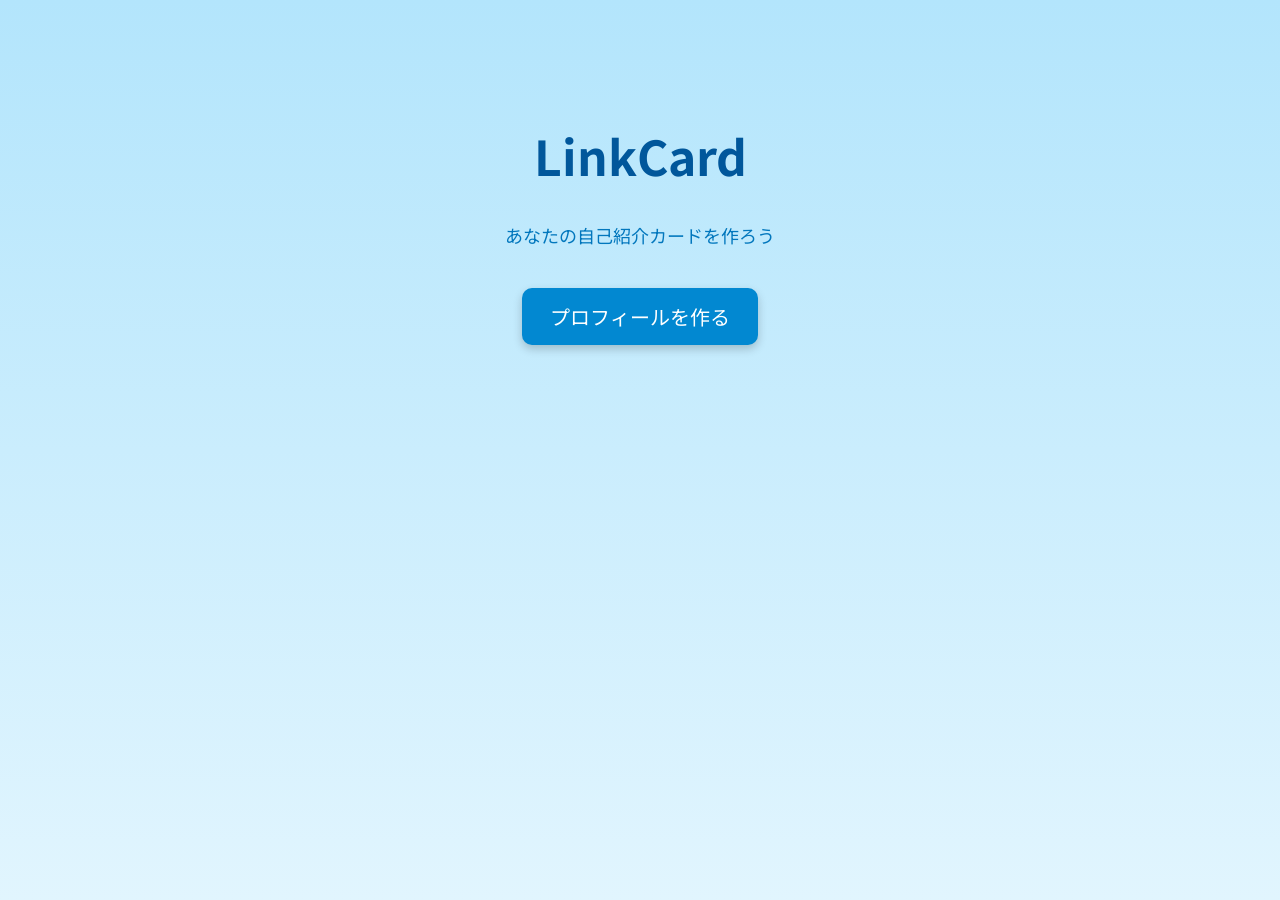
<file: index.html>
<!DOCTYPE html>
<html lang="ja">
<head>
  <meta charset="UTF-8">
  <meta name="viewport" content="width=device-width, initial-scale=1.0">
  <title>LinkCard - 自己紹介カード作成</title>
  <link rel="stylesheet" href="style.css">

  <!-- OGP -->
  <meta property="og:title" content="LinkCard - 自己紹介カード作成">
  <meta property="og:description" content="誰でも簡単に自己紹介カードを作れるサービス">
  <meta property="og:image" content="ogp.png">
  <meta property="og:type" content="website">
</head>
<body class="bg-cloud">

  <div class="center">
    <h1 class="title">LinkCard</h1>
    <p class="subtitle">あなたの自己紹介カードを作ろう</p>

    <a href="create.html" class="btn-main">プロフィールを作る</a>
  </div>

</body>
</html>
</file>
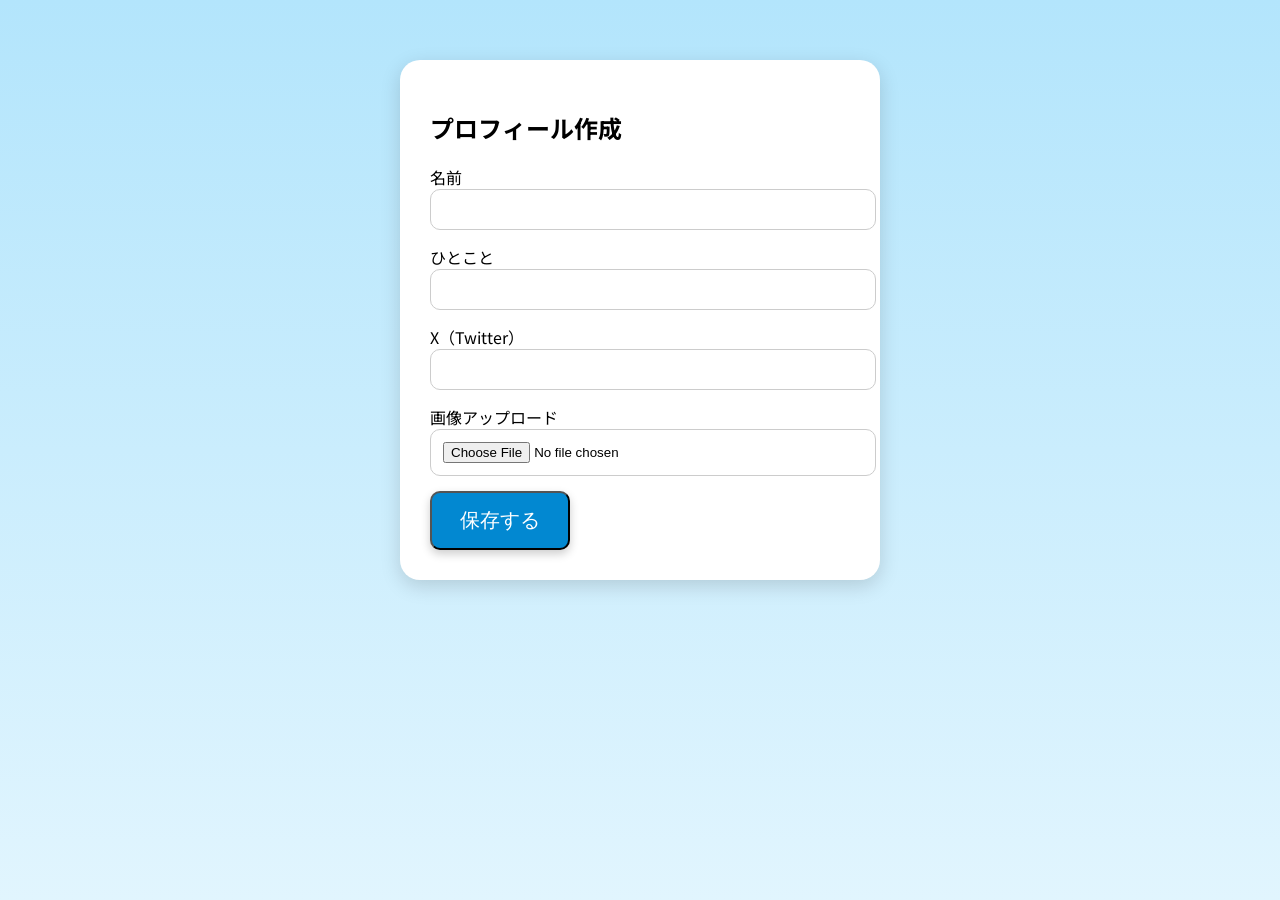
<file: create.html>
<!DOCTYPE html>
<html lang="ja">
<head>
  <meta charset="UTF-8">
  <meta name="viewport" content="width=device-width, initial-scale=1.0">
  <title>プロフィール作成</title>
  <link rel="stylesheet" href="style.css">
</head>
<body class="bg-cloud">

  <div class="card">
    <h2>プロフィール作成</h2>

    <label>名前</label>
    <input id="name" type="text" class="input">

    <label>ひとこと</label>
    <input id="bio" type="text" class="input">

    <label>X（Twitter）</label>
    <input id="twitter" type="text" class="input">

    <label>画像アップロード</label>
    <input id="imageInput" type="file" accept="image/*" class="input">

    <button id="saveBtn" class="btn-main">保存する</button>
  </div>

  <script type="module" src="script.js"></script>
</body>
</html>
</file>
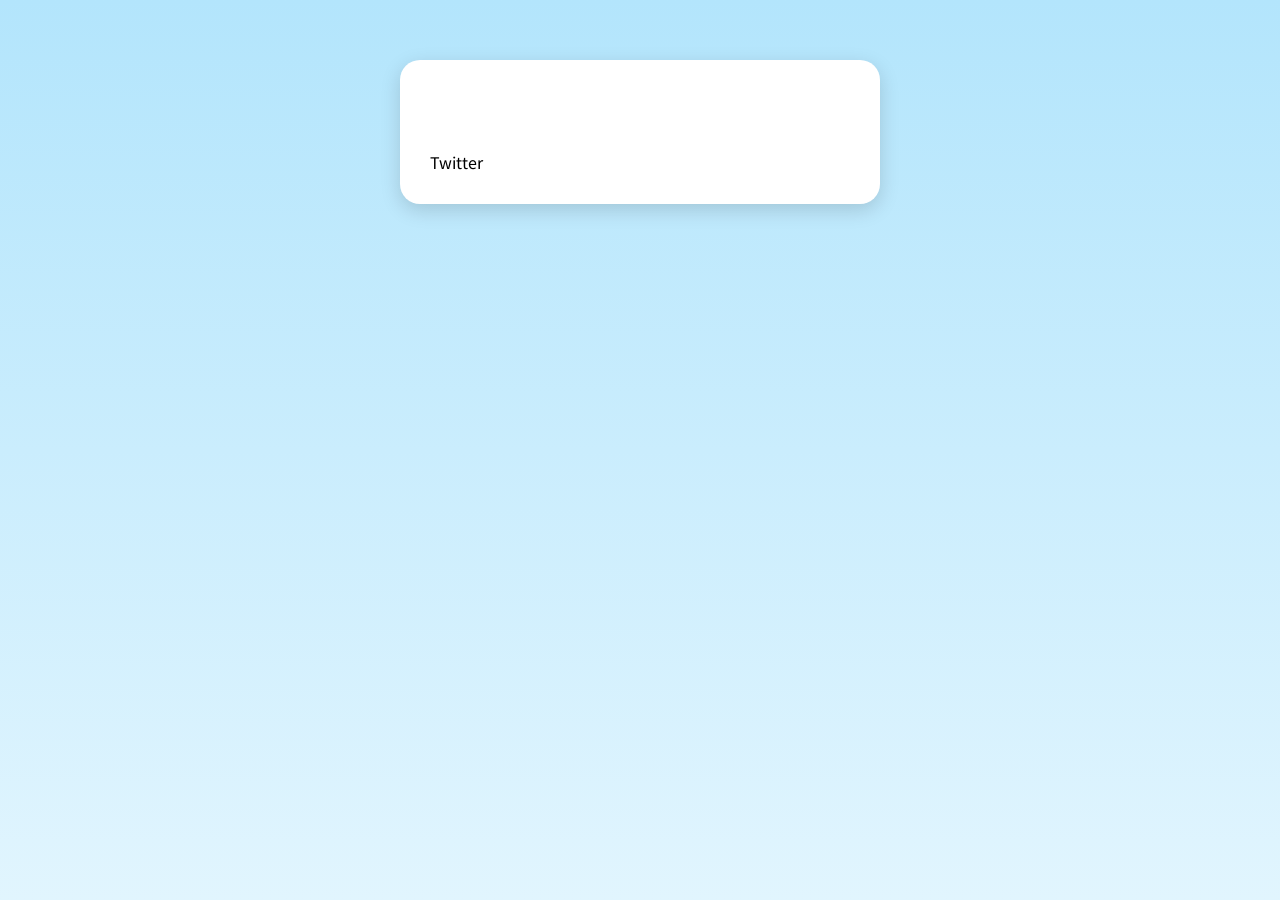
<file: profile.html>
<!DOCTYPE html>
<html lang="ja">
<head>
  <meta charset="UTF-8">
  <meta name="viewport" content="width=device-width, initial-scale=1.0">
  <title>プロフィール</title>
  <link rel="stylesheet" href="style.css">
</head>
<body class="bg-cloud">

  <div class="card" id="profileCard">
    <h2 id="name"></h2>
    <img id="image" style="width:150px; border-radius:10px;">
    <p id="bio"></p>
    <a id="twitter" target="_blank">Twitter</a>
  </div>

  <script>
    async function loadProfile() {
      const params = new URLSearchParams(window.location.search);
      const uid = params.get("uid");

      const url = `https://raw.githubusercontent.com/for-youcreate/linkcard/main/profiles/${uid}.json`;

      const res = await fetch(url);
      const data = await res.json();

      document.getElementById("name").textContent = data.name;
      document.getElementById("bio").textContent = data.bio;
      document.getElementById("image").src = data.imageUrl;
      document.getElementById("twitter").href = `https://twitter.com/${data.twitter}`;
    }

    loadProfile();
  </script>

</body>
</html>
</file>
<file: style.css>
@import url('https://fonts.googleapis.com/css2?family=Noto+Sans+JP:wght@400;700&display=swap');

body {
  font-family: "Noto Sans JP", sans-serif;
  margin: 0;
  padding: 0;
}

/* 雲背景 */
.bg-cloud {
  background: linear-gradient(#b3e5fc, #e1f5fe);
  background-attachment: fixed;
}

/* 中央寄せ */
.center {
  text-align: center;
  margin-top: 120px;
}

/* タイトル */
.title {
  font-size: 48px;
  font-weight: 700;
  color: #01579b;
}

.subtitle {
  font-size: 18px;
  color: #0277bd;
  margin-bottom: 40px;
}

/* メインボタン */
.btn-main {
  display: inline-block;
  padding: 14px 28px;
  background: #0288d1;
  color: white;
  border-radius: 10px;
  text-decoration: none;
  font-size: 20px;
  box-shadow: 0 4px 10px rgba(0,0,0,0.2);
  transition: 0.2s;
}

.btn-main:hover {
  transform: scale(1.05);
}

/* サブボタン */
.btn-sub {
  display: inline-block;
  padding: 10px 20px;
  background: #4fc3f7;
  color: white;
  border-radius: 8px;
  text-decoration: none;
  margin-top: 10px;
}

/* カード */
.card {
  max-width: 420px;
  margin: 60px auto;
  background: white;
  padding: 30px;
  border-radius: 20px;
  box-shadow: 0 6px 20px rgba(0,0,0,0.15);
  animation: float 1.5s ease-in-out infinite alternate;
}

@keyframes float {
  from { transform: translateY(0); }
  to { transform: translateY(-6px); }
}

/* 入力 */
.input {
  width: 100%;
  padding: 12px;
  border-radius: 10px;
  border: 1px solid #ccc;
  margin-bottom: 15px;
}

/* プロフィール画像 */
.profile-img {
  width: 140px;
  height: 140px;
  border-radius: 50%;
  object-fit: cover;
  margin-bottom: 20px;
}
</file>
